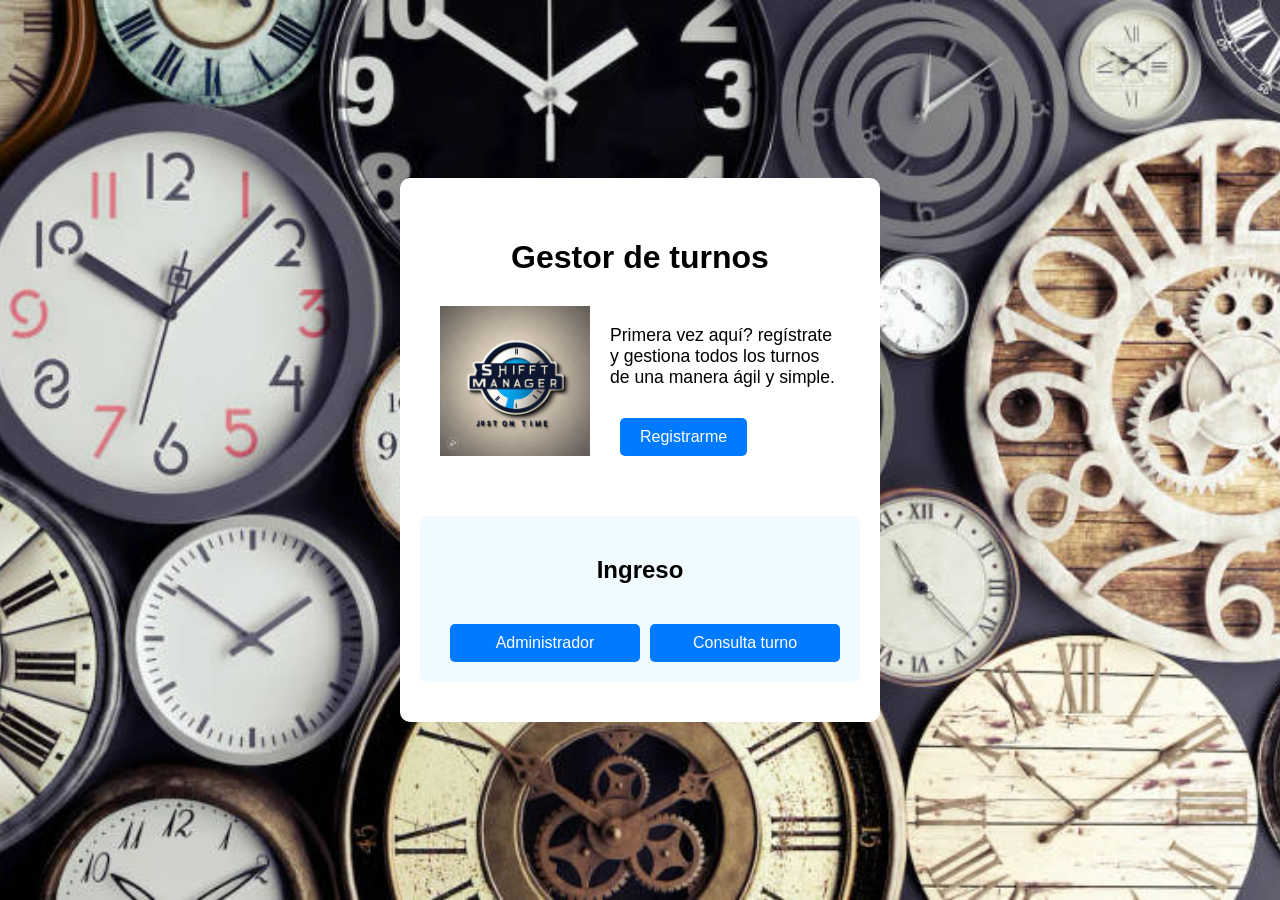
<file: index.html>
<!DOCTYPE html>
<html lang="es">
<head>
    <meta charset="UTF-8">
    <meta name="viewport" content="width=device-width, initial-scale=1.0">
    <title>Gestor de turnos - Pantalla principal</title>
    <link rel="stylesheet" href="styles.css">
</head>
<body>
    <!-- Pantalla principal -->
     <div class="main-container">
        <h1>Gestor de turnos</h1>
        <!-- Contenedor del logo y registro del profesional -->
        <div class="logo-registro-container">
            <img src="img/logoPrincipal.jpeg" alt="logoPrincipal" class="logo">
            <div class="registro-profesional">
                <p class="leyenda">Primera vez aquí? regístrate y gestiona todos los turnos de una manera ágil y simple.
                </p>
                <button id="RegistrarmeBtn">Registrarme</button>
            </div>
        </div>
        <!-- Seccion de ingreso -->
         <div class="ingreso-container">
            <h2>Ingreso</h2>
            <div class="ingreso-buttons">
                <button id="adminBtn">Administrador</button>
                <button id="consultaBtn">Consulta turno</button>
            </div>
         </div>
    </div>
    <script src="app.js"></script>
</body>
</html>
</file>
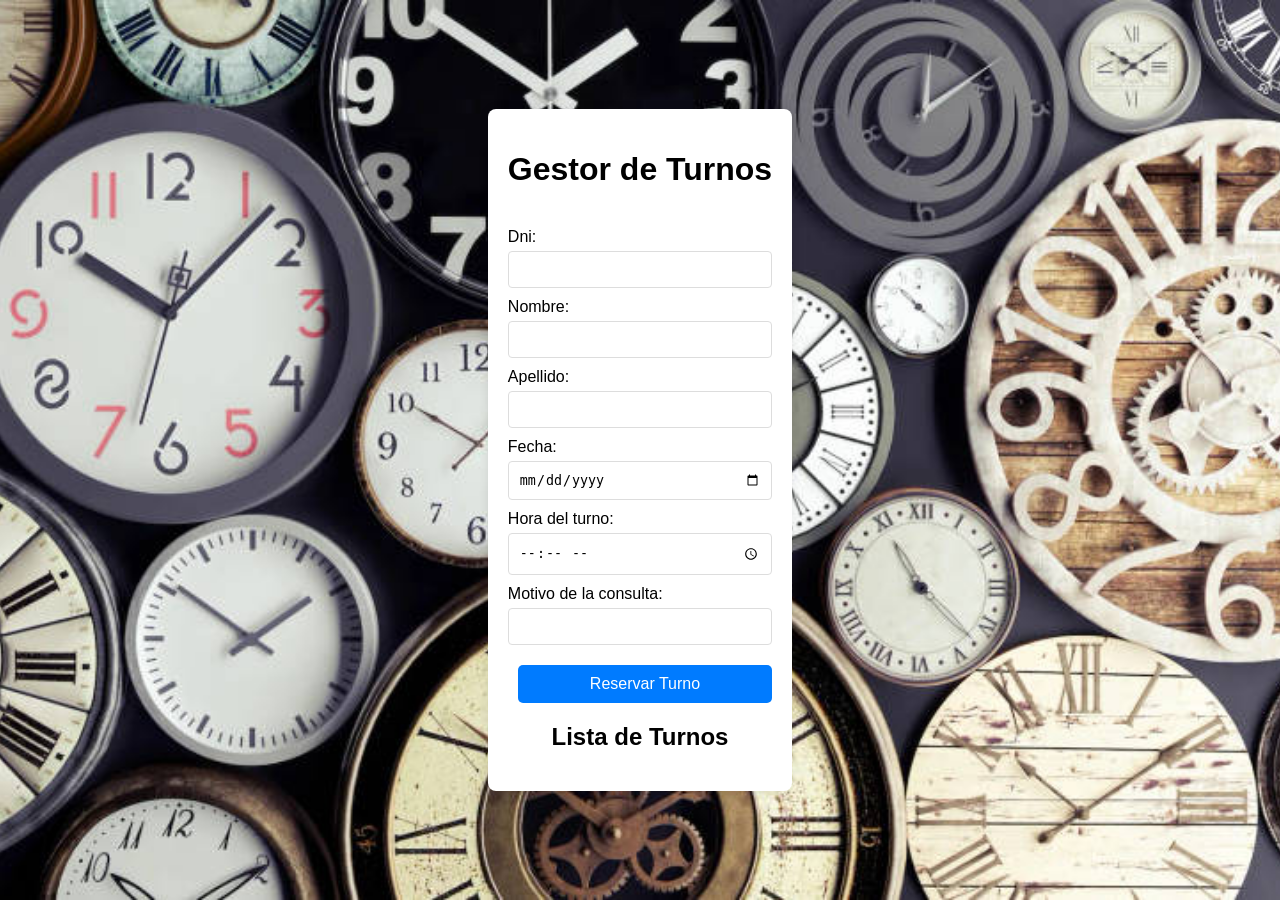
<file: tablaTurnos.html>
<!DOCTYPE html>
<html lang="es">
<head>
  <meta charset="UTF-8">
  <meta name="viewport" content="width=device-width, initial-scale=1.0">
  <title>Gestor de Turnos</title>
  <link rel="stylesheet" href="styles.css">
</head>
<body>
  <div class="container">
    <h1>Gestor de Turnos</h1>
    <form id="turnoForm">

      <input type="hidden" id="editIndex" value="-1"> <!-- Campo oculto para saber si estamos editando -->

      <label for="dni">Dni:</label>
      <input type="text" id="dni" required>

      <label for="name">Nombre:</label>
      <input type="text" id="name" required>

      <label for="apellido">Apellido:</label>
      <input type="text" id="apellido" required>

      <label for="fecha">Fecha:</label>
      <input type="date" id="fecha" required>

      <label for="hora">Hora del turno:</label>
      <input type="time" id="hora" required>

      <label for="motivo">Motivo de la consulta:</label>
      <input type="text" id="motivo" required>

      <!-- Botón de submit con ID -->
      <button type="submit" id="submitBtn">Reservar Turno</button>
      
      <!-- Botón de cancelar edición -->
      <button type="button" id="cancelBtn" style="display:none;">Cancelar</button>

    </form>

    <h2>Lista de Turnos</h2>
    <ul id="listaTurnos"></ul>
  </div>

  <script src="app.js"></script>
</body>
</html>
</file>
<file: styles.css>
body {
    font-family: Arial, sans-serif;
    padding: 20px;
    margin: 0;
    padding: 0;
    height: 100vh;
    background-image: url(img/fondoRelojes.jpeg);
    background-size: cover;
    background-position: center;
    background-attachment: fixed;
    background-repeat: no-repeat;
    display: flex;
    justify-content: center;
    align-items: center;
}

.container {
    max-width: 600px;
    margin: 0 auto;
    background-color: #fff;
    padding: 20px;
    border-radius: 8px;
    box-shadow: 0 0 10px rgba(0, 0, 0, 0.1);
}

h1,
h2 {
    text-align: center;
}

form {
    display: flex;
    flex-direction: column;
}

label {
    margin-top: 10px;
}

input,
button {
    padding: 10px;
    margin-top: 5px;
    border: 1px solid #ddd;
    border-radius: 4px;
}

button {
    background-color: #28a745;
    color: white;
    cursor: pointer;
    margin-top: 20px;
}

button:hover {
    background-color: #218838;
}

ul {
    list-style-type: none;
    padding: 0;
}

ul li {
    background-color: #e9ecef;
    padding: 10px;
    margin: 10px 0;
    border-radius: 4px;
}

button {
    margin-left: 10px;
    background-color: #007bff;
    color: white;
    border: none;
    padding: 5px 10px;
    cursor: pointer;
}

button:hover {
    background-color: #0056b3;
}

button[type="button"] {
    background-color: #dc3545;
}

button[type="button"]:hover {
    background-color: #c82333;
}

.main-container {
    display: flex;
    flex-direction: column;
    align-items: center;
    justify-content: center;
    background-color: white;
    padding: 40px;
    border-radius: 10px;
    box-shadow: 0 4px 8px rgba(0, 0, 0, 0, .1);
    width: 400px;
    margin: auto;
}

h1 {
    margin-bottom: 30px;
}

.logo-registro-container {
    display: flex;
    align-items: center;
    margin-bottom: 40px;
}

.logo {
    width: 150px;
    height: auto;
}

.registro-profesional {
    margin-left: 20px;
    text-align: left;
}

.leyenda {
    font-size: 1.1em;
    margin-bottom: 10px;
}

button {
    padding: 10px 20px;
    font-size: 1em;
    cursor: pointer;
    border: none;
    border-radius: 5px;
    background-color: #007BFF;
    color: white;
    transition: background-color 0.3s;
}

button:hover {
    background-color: #0056b3;
}

.ingreso-container {
    margin-top: 20px;
    background-color: #f0fbff;
    padding: 20px;
    border-radius: 8px;
    width: 100%;
}

.ingreso-buttons {
    display: flex;
    justify-content: space-around;
    margin-top: 10px;
}

.ingreso-buttons button {
    width: 200px;
}
</file>
